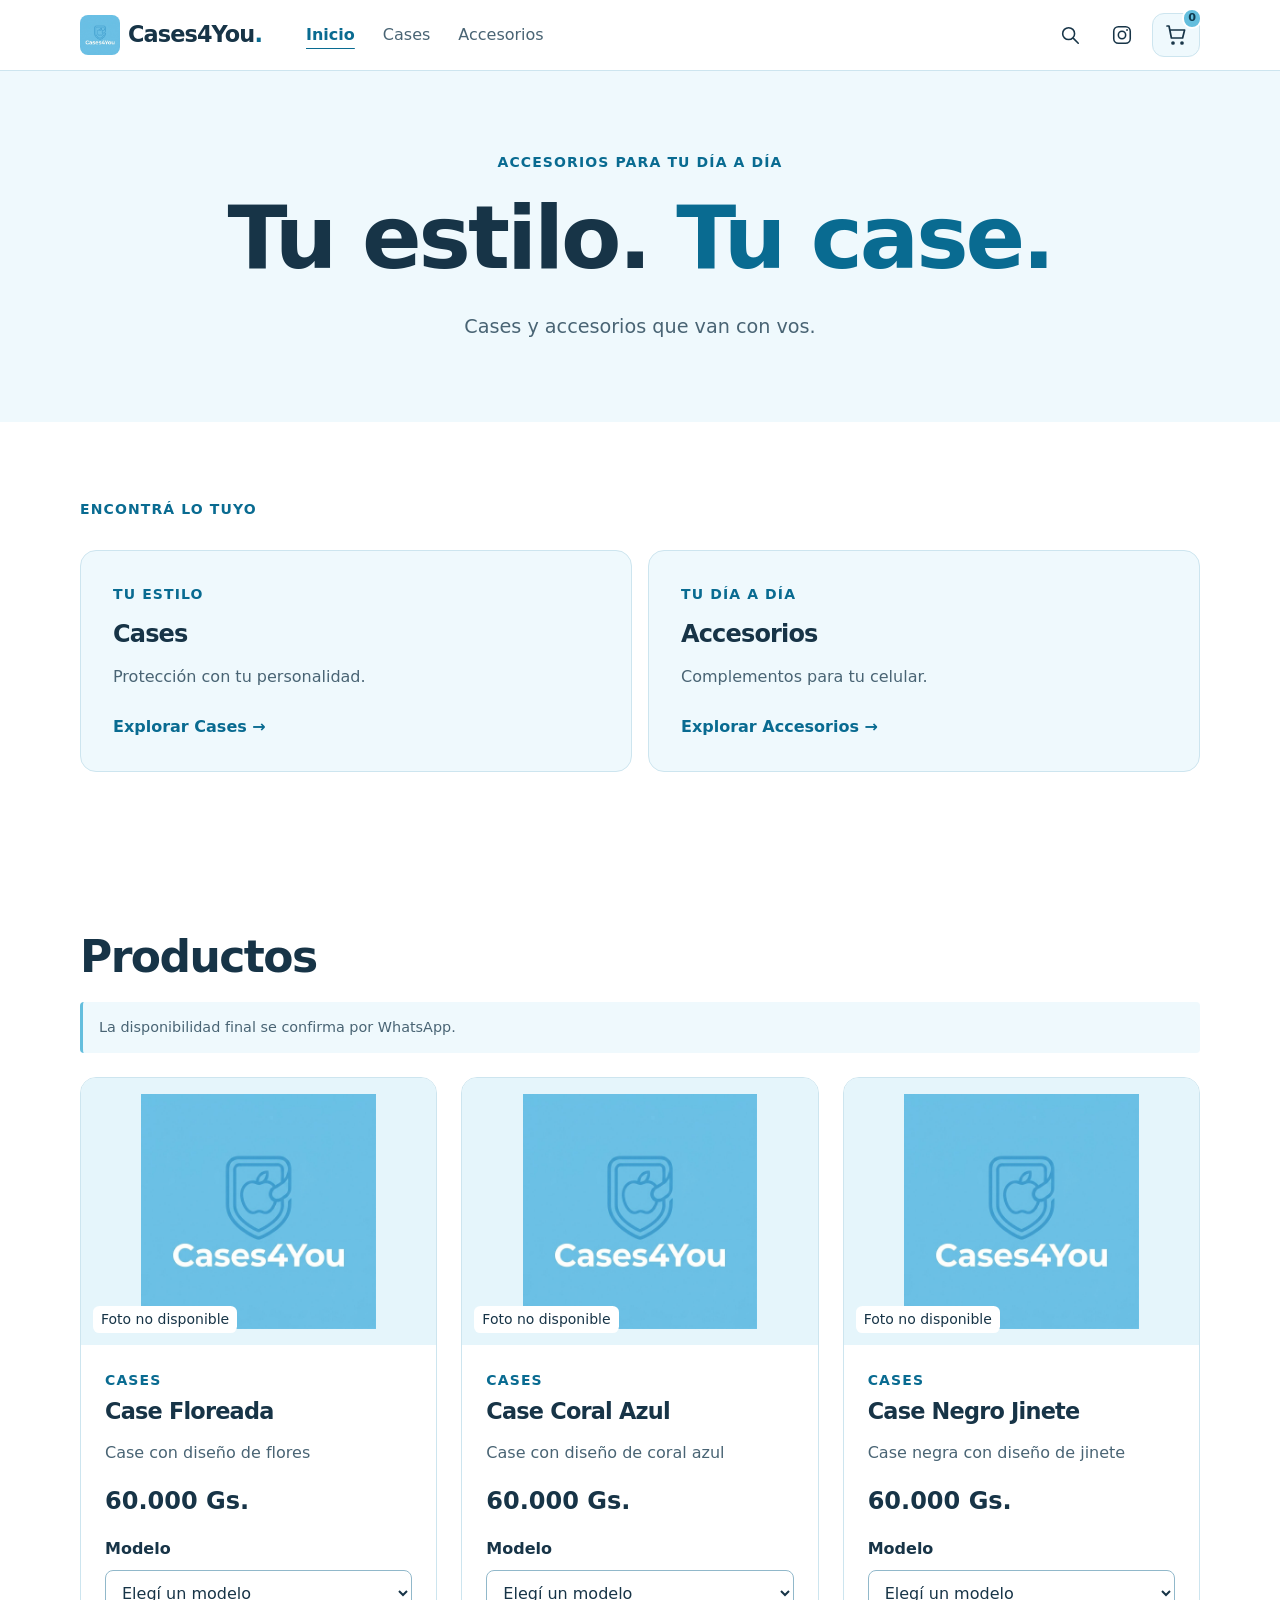
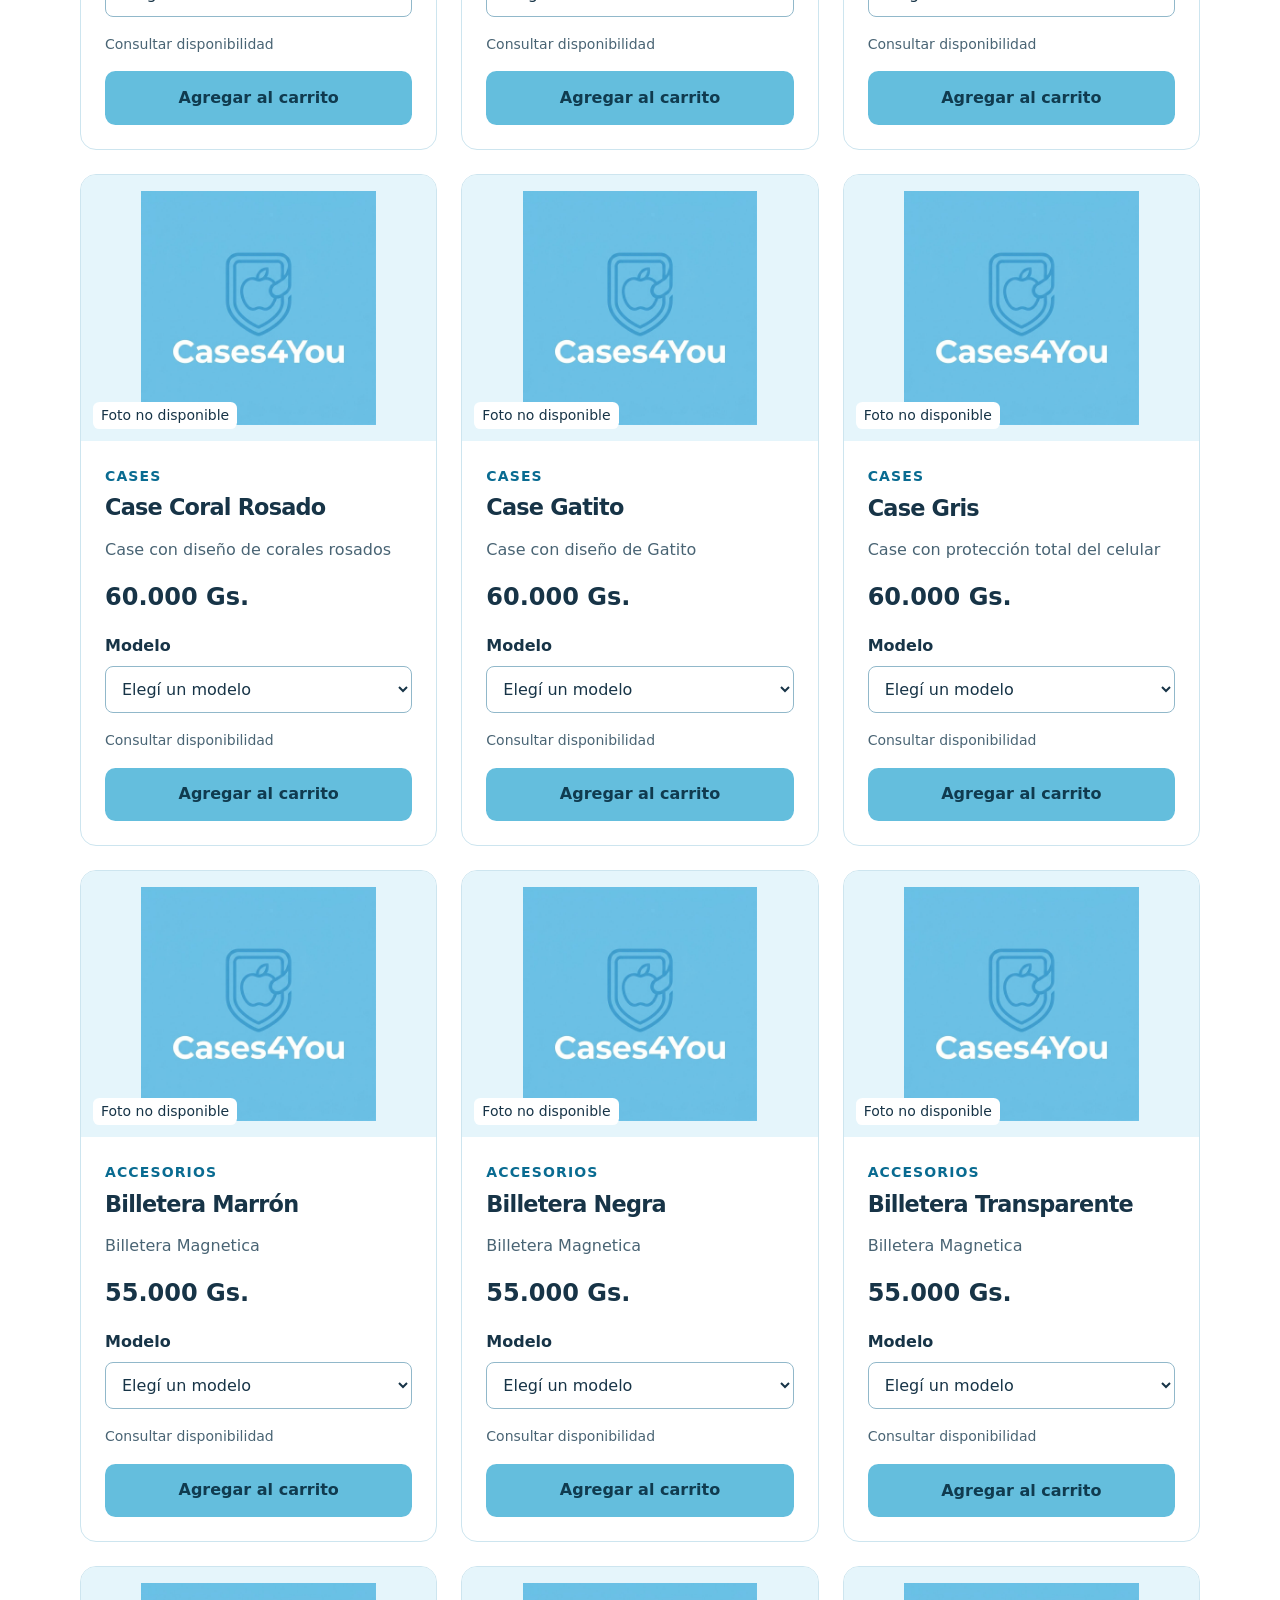
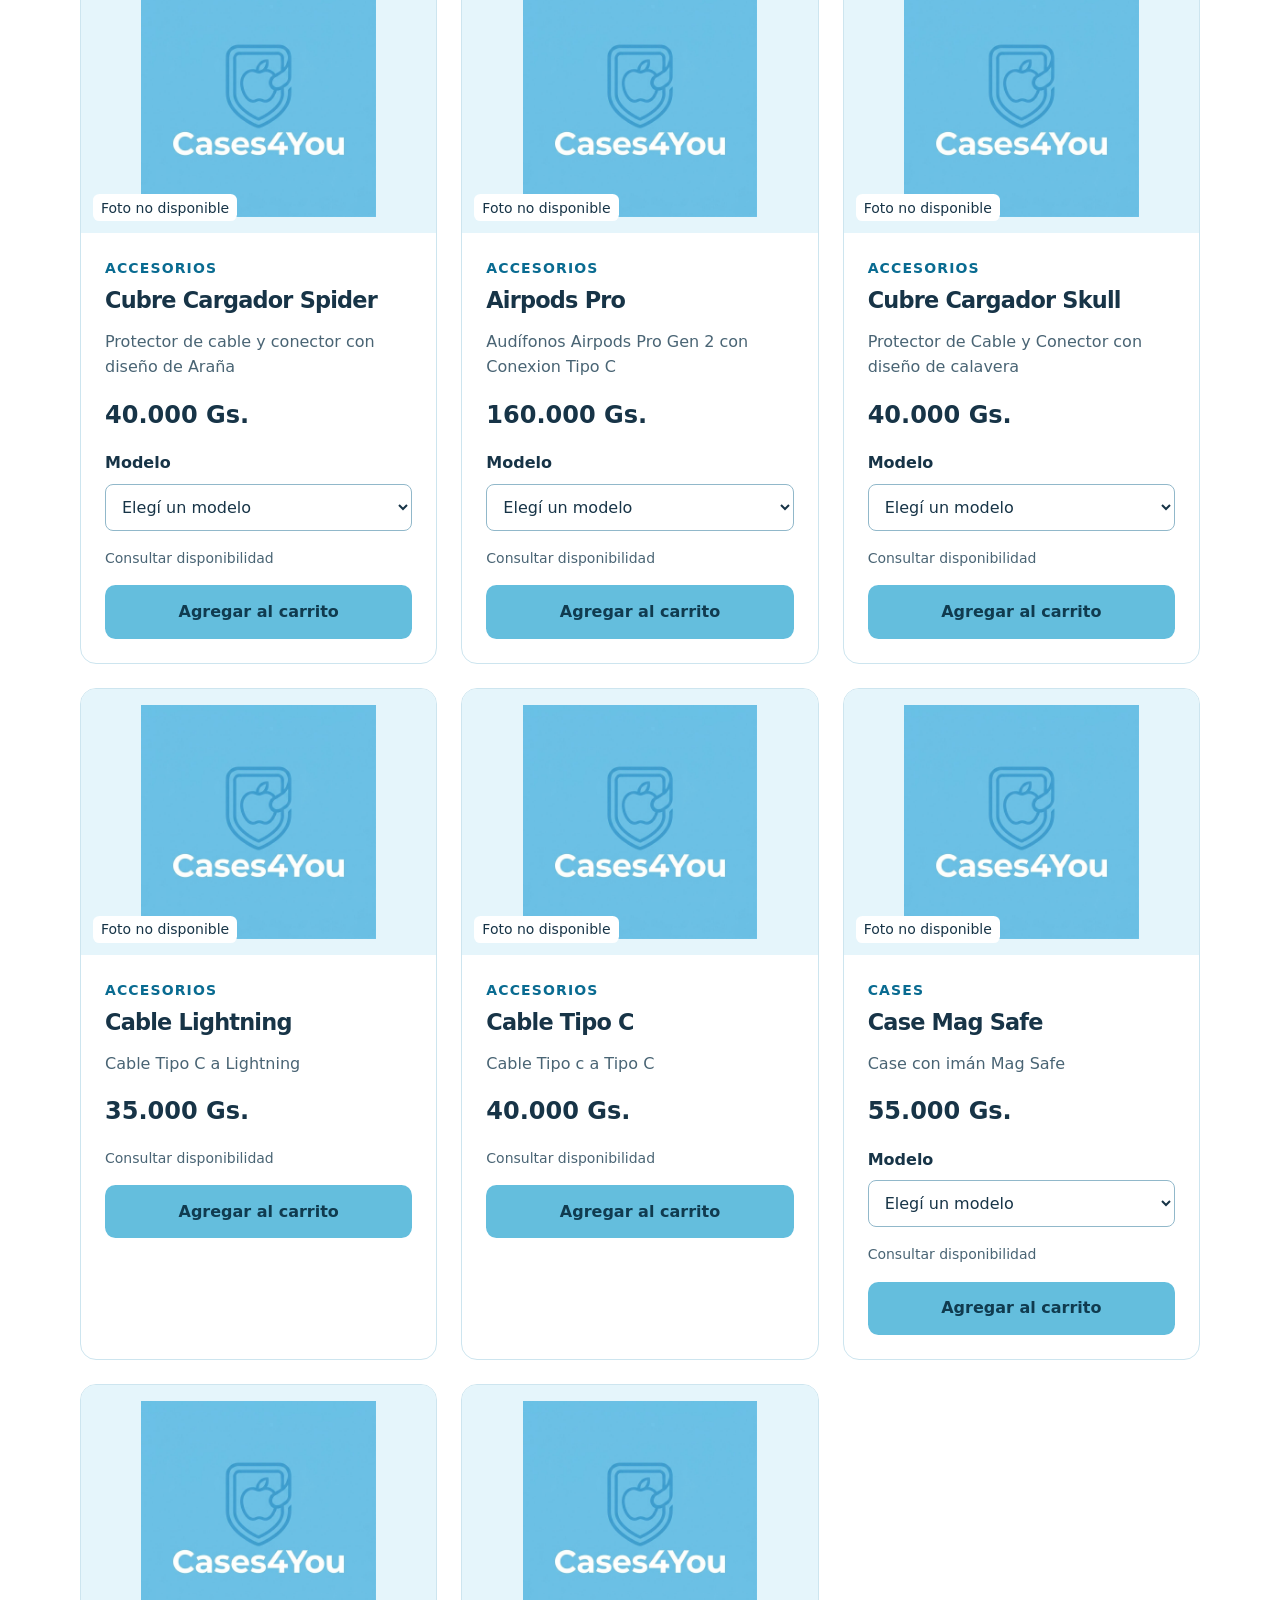
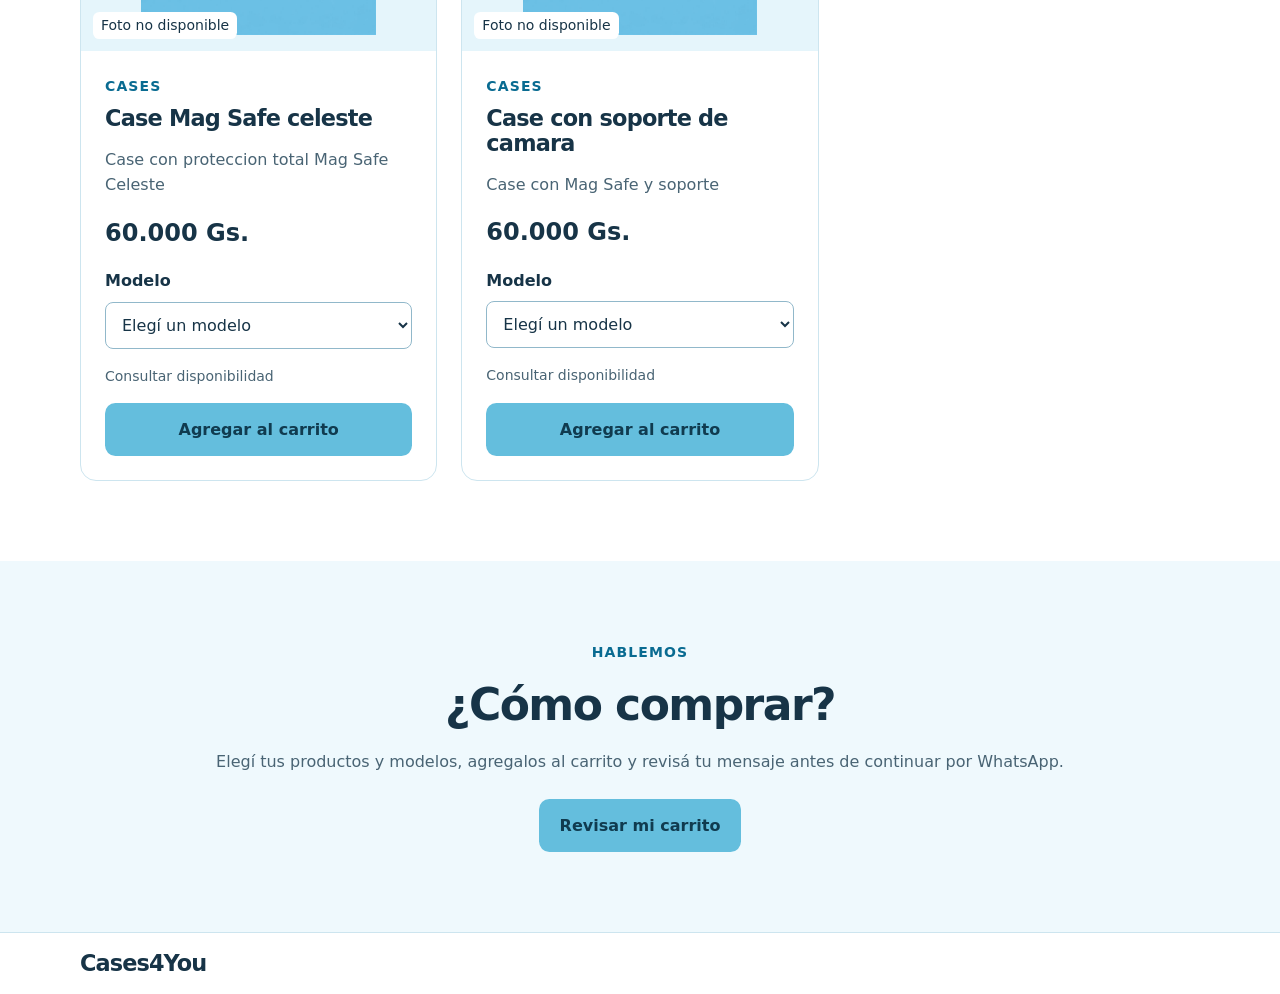
<file: index.html>
<!DOCTYPE html>
<html lang="es">
<head>
  <meta charset="UTF-8">
  <meta name="viewport" content="width=device-width, initial-scale=1.0">
  <meta name="description" content="Cases y accesorios para tu día a día. Explorá Cases4You y consultá disponibilidad.">
  <title>Cases4You | Tu estilo. Tu case.</title>
  <!-- Todas las páginas usan los mismos archivos de apariencia y comportamiento. -->
  <link rel="stylesheet" href="styles.css">
  <script src="script.js?v=20261002-whatsapp-2" defer></script>
</head>
<body>
  <a class="saltar-contenido" href="#contenido">Saltar al contenido</a>
  <header class="cabecera">
    <div class="contenedor barra">
      <a class="marca marca-cabecera" href="index.html" aria-current="page">
        <img class="logo-marca" src="images/logo-cases4you.jpg" alt="" width="48" height="48">
        <span>Cases4You<span class="acento" aria-hidden="true">.</span></span>
      </a>
      <!-- En pantallas amplias, los enlaces se muestran junto a la marca. -->
      <nav class="navegacion-escritorio" aria-label="Navegación principal">
        <a href="index.html" aria-current="page">Inicio</a>
        <a href="cases.html">Cases</a>
        <a href="accesorios.html">Accesorios</a>
      </nav>
      <div class="acciones-cabecera">
        <!-- details y summary crean un desplegable que también funciona sin JavaScript. -->
        <details id="menu-navegacion" class="menu-desplegable">
          <summary class="boton-menu" aria-label="Menú de navegación">
            <svg width="24" height="24" viewBox="0 0 24 24" fill="none" stroke="currentColor" stroke-width="1.7" aria-hidden="true" focusable="false">
              <path d="M4 6h16M4 12h16M4 18h16" stroke-linecap="round"/>
            </svg>
          </summary>
          <nav class="opciones-menu" aria-label="Navegación principal">
              <a href="index.html" aria-current="page">Inicio</a>
              <a href="cases.html">Cases</a>
              <a href="accesorios.html">Accesorios</a>
          </nav>
        </details>
        <button id="abrir-busqueda" class="icono-cabecera" type="button" aria-label="Buscar productos" aria-expanded="false" aria-controls="busqueda-sitio"><svg width="22" height="22" viewBox="0 0 24 24" fill="none" stroke="currentColor" stroke-width="1.7" aria-hidden="true"><circle cx="10.5" cy="10.5" r="6.5"/><path d="m16 16 5 5" stroke-linecap="round"/></svg></button>
        <a class="icono-cabecera" href="https://www.instagram.com/cases4you.py/" target="_blank" rel="noopener noreferrer" aria-label="Instagram de Cases4You (abre otra pestaña)"><svg width="22" height="22" viewBox="0 0 24 24" fill="none" stroke="currentColor" stroke-width="1.7" aria-hidden="true"><rect x="3" y="3" width="18" height="18" rx="5"/><circle cx="12" cy="12" r="4"/><circle cx="17.5" cy="6.5" r="1" fill="currentColor" stroke="none"/></svg></a>
        <button class="boton-carrito" type="button" data-abrir-carrito aria-label="Abrir carrito, 0 productos" aria-haspopup="dialog" aria-controls="carrito">
          <!-- SVG dibuja un ícono nítido a cualquier tamaño, sin descargar imágenes. -->
          <svg width="24" height="24" viewBox="0 0 24 24" fill="none" stroke="currentColor" stroke-width="1.7" aria-hidden="true" focusable="false">
            <path d="M3 3h2l2.4 12h11.2l2-8H6" stroke-linecap="round" stroke-linejoin="round"/>
            <circle cx="9" cy="20" r="1"/>
            <circle cx="18" cy="20" r="1"/>
          </svg>
          <span data-contador aria-hidden="true">0</span>
        </button>
      </div>
    </div>
    <form id="busqueda-sitio" class="contenedor buscador-sitio" role="search" hidden>
      <label for="buscar-productos">Buscar productos en esta página</label>
      <div class="fila-busqueda"><input id="buscar-productos" type="search" placeholder="Nombre, descripción o modelo" autocomplete="off"><button type="reset" class="boton-secundario">Limpiar</button></div>
    </form>
  </header>
  <main id="contenido">
    <section class="hero">
      <div class="contenedor presentacion">
        <p class="etiqueta">Accesorios para tu día a día</p>
        <h1><span>Tu estilo.</span> <span class="acento">Tu case.</span></h1>
        <p class="introduccion">Cases y accesorios que van con vos.</p>
      </div>
    </section>

    <section id="categorias" class="seccion contenedor">
      <h2 class="etiqueta">Encontrá lo tuyo</h2>
      <!-- Cada tarjeta es un enlace que abre otro archivo HTML. -->
      <div class="categorias">
        <a class="categoria" href="cases.html">
          <p class="etiqueta">Tu estilo</p>
          <h3>Cases</h3>
          <p>Protección con tu personalidad.</p>
          <span class="enlace-categoria">Explorar Cases <span aria-hidden="true">→</span></span>
        </a>
        <a class="categoria" href="accesorios.html">
          <p class="etiqueta">Tu día a día</p>
          <h3>Accesorios</h3>
          <p>Complementos para tu celular.</p>
          <span class="enlace-categoria">Explorar Accesorios <span aria-hidden="true">→</span></span>
        </a>
      </div>
    </section>


    <section class="seccion contenedor" aria-labelledby="titulo-productos">
      <h2 id="titulo-productos">Productos</h2>
      <p class="nota-demo">La disponibilidad final se confirma por WhatsApp.</p>
      <p id="estado-catalogo" role="status">Cargando productos…</p>
      <button id="reintentar-catalogo" class="boton-secundario" type="button" hidden>Reintentar</button>
      <p id="resultado-busqueda" role="status" aria-live="polite"></p>
      <div id="lista-productos" class="productos" data-categoria="todos"></div>
      <noscript>Activá JavaScript para ver los productos y usar el carrito.</noscript>
    </section>

    <section id="como-comprar" class="seccion compra">
      <div class="contenedor">
        <p class="etiqueta">Hablemos</p>
        <h2>¿Cómo comprar?</h2>
        <p>Elegí tus productos y modelos, agregalos al carrito y revisá tu mensaje antes de continuar por WhatsApp.</p>
        <button class="boton" type="button" data-abrir-carrito aria-haspopup="dialog" aria-controls="carrito">Revisar mi carrito</button>
      </div>
    </section>
  </main>

  <footer class="pie">
    <div class="contenedor barra">
      <a class="marca" href="index.html">Cases4You</a>
    </div>
  </footer>

  <!-- JavaScript copia esta ficha para cada producto de productos.json. -->
  <template id="plantilla-producto">
    <article class="producto">
      <div class="producto-foto">
        <img class="producto-imagen" src="images/logo-cases4you.jpg" alt="" width="1024" height="1024" loading="lazy">
        <span>Foto no disponible</span>
      </div>
      <form class="producto-detalle">
        <p class="etiqueta producto-categoria"></p>
        <h3 class="producto-nombre"></h3>
        <p class="producto-descripcion"></p>
        <p class="precio"></p>
        <div class="campo-modelo">
          <label>Modelo</label>
          <select required>
            <option value="" disabled selected>Elegí un modelo</option>
          </select>
        </div>
        <p class="disponibilidad">Consultar disponibilidad</p>
        <button class="boton" type="submit">Agregar al carrito</button>
      </form>
    </article>
  </template>

  <!-- dialog se encarga del foco, de la ventana modal y de cerrar con Escape. -->
  <dialog id="carrito" class="carrito" aria-labelledby="titulo-carrito">
    <div class="carrito-cabecera">
      <h2 id="titulo-carrito">Tu carrito</h2>
      <button id="cerrar-carrito" class="boton-secundario" type="button" autofocus>Cerrar</button>
    </div>
    <p class="nota-demo">Revisá los productos y modelos antes de consultar por WhatsApp.</p>
    <p id="revision-carrito" role="status"></p>
    <p id="carrito-vacio">Tu carrito está vacío. Elegí un producto para empezar.</p>
    <ul id="lista-carrito" class="lista-carrito" aria-label="Productos seleccionados"></ul>
    <div class="carrito-total">
      <span>Total de referencia</span>
      <strong id="total-carrito">Gs. 0</strong>
    </div>
    <p class="nota">La disponibilidad y el importe final se confirman por WhatsApp.</p>
    <label class="mensaje-etiqueta" for="mensaje-pedido">Vista previa del mensaje</label>
    <textarea id="mensaje-pedido" rows="9" readonly placeholder="Agregá productos para preparar tu mensaje."></textarea>
    <div class="acciones-carrito">
      <button id="copiar-mensaje" class="boton-secundario" type="button" disabled>Copiar mensaje</button>
      <button id="continuar-whatsapp" class="boton" type="button" disabled>Continuar por WhatsApp</button>
    </div>
    <p id="configuracion-whatsapp" class="nota"></p>
    <p id="estado-carrito" role="status"></p>
  </dialog>

  <template id="plantilla-linea-carrito">
    <li class="linea-carrito">
      <h3 class="linea-nombre"></h3>
      <p class="linea-modelo"></p>
      <p class="linea-precio"></p>
      <div class="linea-controles">
        <div class="cantidad">
          <button class="restar" type="button">−</button>
          <span class="unidades"></span>
          <button class="sumar" type="button">+</button>
        </div>
        <button class="quitar" type="button">Quitar</button>
      </div>
      <p class="linea-subtotal"></p>
    </li>
  </template>
  <p id="aviso-carrito" class="aviso-carrito" role="status" aria-live="polite"></p>

</body>
</html>
</file>
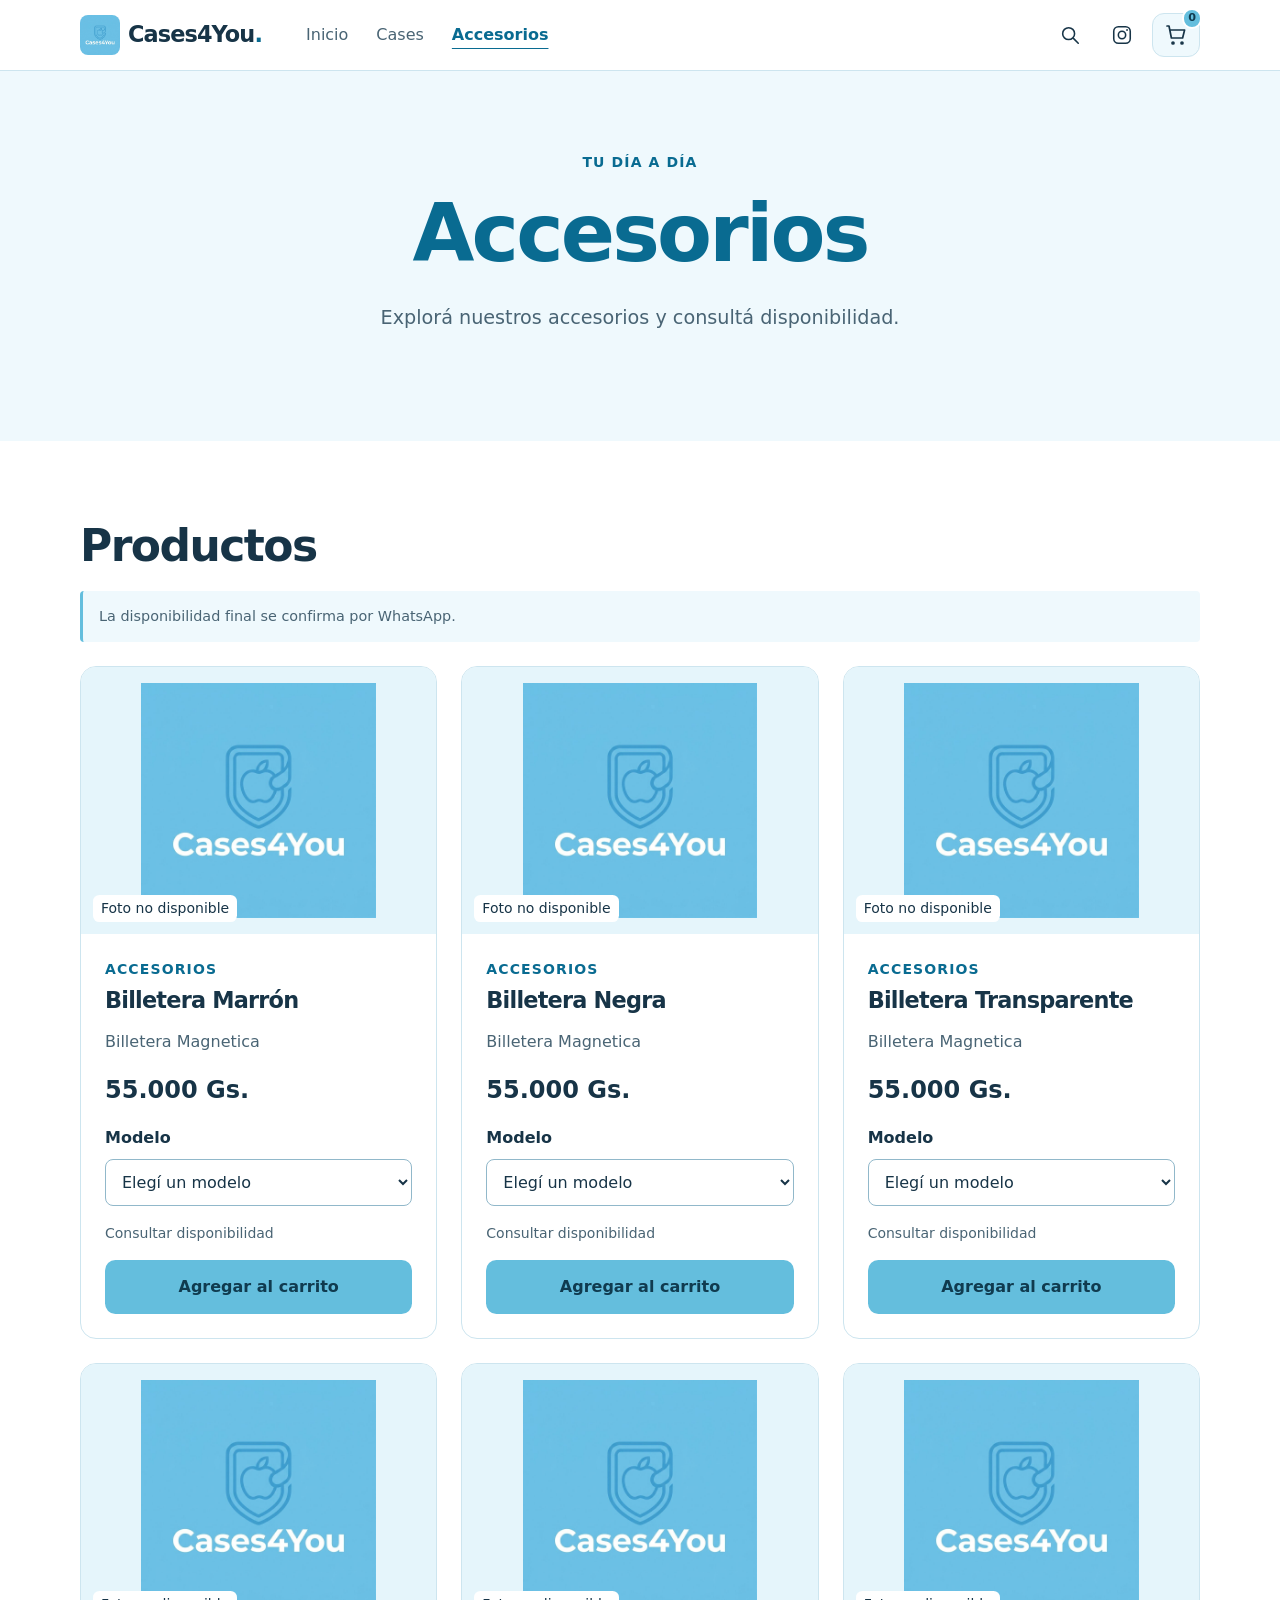
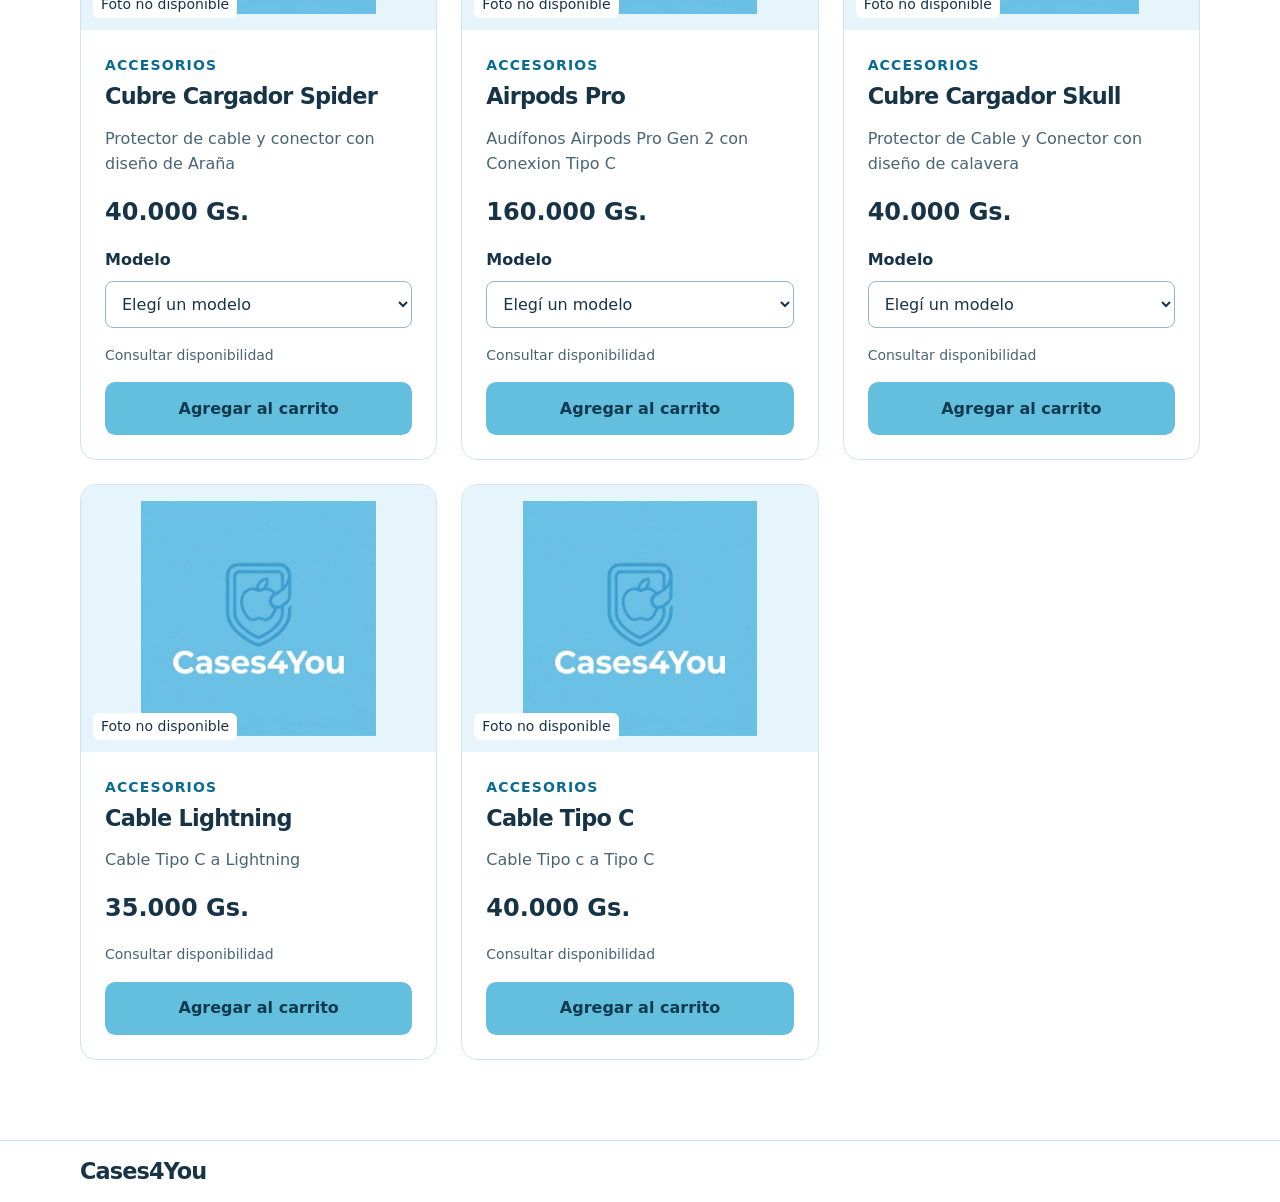
<file: accesorios.html>
<!DOCTYPE html>
<html lang="es">
<head>
  <meta charset="UTF-8">
  <meta name="viewport" content="width=device-width, initial-scale=1.0">
  <meta name="description" content="Accesorios Cases4You. Consultá disponibilidad por WhatsApp.">
  <title>Accesorios | Cases4You</title>
  <!-- Todas las páginas usan los mismos archivos de apariencia y comportamiento. -->
  <link rel="stylesheet" href="styles.css">
  <script src="script.js?v=20261002-whatsapp-2" defer></script>
</head>
<body>
  <a class="saltar-contenido" href="#contenido">Saltar al contenido</a>
  <header class="cabecera">
    <div class="contenedor barra">
      <a class="marca marca-cabecera" href="index.html">
        <img class="logo-marca" src="images/logo-cases4you.jpg" alt="" width="48" height="48">
        <span>Cases4You<span class="acento" aria-hidden="true">.</span></span>
      </a>
      <!-- En pantallas amplias, los enlaces se muestran junto a la marca. -->
      <nav class="navegacion-escritorio" aria-label="Navegación principal">
        <a href="index.html">Inicio</a>
        <a href="cases.html">Cases</a>
        <a href="accesorios.html" aria-current="page">Accesorios</a>
      </nav>
      <div class="acciones-cabecera">
        <!-- details y summary crean un desplegable que también funciona sin JavaScript. -->
        <details id="menu-navegacion" class="menu-desplegable">
          <summary class="boton-menu" aria-label="Menú de navegación">
            <svg width="24" height="24" viewBox="0 0 24 24" fill="none" stroke="currentColor" stroke-width="1.7" aria-hidden="true" focusable="false">
              <path d="M4 6h16M4 12h16M4 18h16" stroke-linecap="round"/>
            </svg>
          </summary>
          <nav class="opciones-menu" aria-label="Navegación principal">
              <a href="index.html">Inicio</a>
              <a href="cases.html">Cases</a>
              <a href="accesorios.html" aria-current="page">Accesorios</a>
          </nav>
        </details>
        <button id="abrir-busqueda" class="icono-cabecera" type="button" aria-label="Buscar productos" aria-expanded="false" aria-controls="busqueda-sitio"><svg width="22" height="22" viewBox="0 0 24 24" fill="none" stroke="currentColor" stroke-width="1.7" aria-hidden="true"><circle cx="10.5" cy="10.5" r="6.5"/><path d="m16 16 5 5" stroke-linecap="round"/></svg></button>
        <a class="icono-cabecera" href="https://www.instagram.com/cases4you.py/" target="_blank" rel="noopener noreferrer" aria-label="Instagram de Cases4You (abre otra pestaña)"><svg width="22" height="22" viewBox="0 0 24 24" fill="none" stroke="currentColor" stroke-width="1.7" aria-hidden="true"><rect x="3" y="3" width="18" height="18" rx="5"/><circle cx="12" cy="12" r="4"/><circle cx="17.5" cy="6.5" r="1" fill="currentColor" stroke="none"/></svg></a>
        <button class="boton-carrito" type="button" data-abrir-carrito aria-label="Abrir carrito, 0 productos" aria-haspopup="dialog" aria-controls="carrito">
          <!-- SVG dibuja un ícono nítido a cualquier tamaño, sin descargar imágenes. -->
          <svg width="24" height="24" viewBox="0 0 24 24" fill="none" stroke="currentColor" stroke-width="1.7" aria-hidden="true" focusable="false">
            <path d="M3 3h2l2.4 12h11.2l2-8H6" stroke-linecap="round" stroke-linejoin="round"/>
            <circle cx="9" cy="20" r="1"/>
            <circle cx="18" cy="20" r="1"/>
          </svg>
          <span data-contador aria-hidden="true">0</span>
        </button>
      </div>
    </div>
    <form id="busqueda-sitio" class="contenedor buscador-sitio" role="search" hidden>
      <label for="buscar-productos">Buscar productos en esta página</label>
      <div class="fila-busqueda"><input id="buscar-productos" type="search" placeholder="Nombre, descripción o modelo" autocomplete="off"><button type="reset" class="boton-secundario">Limpiar</button></div>
    </form>
  </header>
  <main id="contenido">
    <section class="encabezado-categoria">
      <div class="contenedor">
        <p class="etiqueta">Tu día a día</p>
        <h1>Accesorios</h1>
        <p class="introduccion">Explorá nuestros accesorios y consultá disponibilidad.</p>
      </div>
    </section>


    <section class="seccion contenedor" aria-labelledby="titulo-productos">
      <h2 id="titulo-productos">Productos</h2>
      <p class="nota-demo">La disponibilidad final se confirma por WhatsApp.</p>
      <p id="estado-catalogo" role="status">Cargando productos…</p>
      <button id="reintentar-catalogo" class="boton-secundario" type="button" hidden>Reintentar</button>
      <p id="resultado-busqueda" role="status" aria-live="polite"></p>
      <div id="lista-productos" class="productos" data-categoria="accesorios"></div>
      <noscript>Activá JavaScript para ver los productos y usar el carrito.</noscript>
    </section>
  </main>

  <footer class="pie">
    <div class="contenedor barra">
      <a class="marca" href="index.html">Cases4You</a>
    </div>
  </footer>

  <!-- JavaScript copia esta ficha para cada producto de productos.json. -->
  <template id="plantilla-producto">
    <article class="producto">
      <div class="producto-foto">
        <img class="producto-imagen" src="images/logo-cases4you.jpg" alt="" width="1024" height="1024" loading="lazy">
        <span>Foto no disponible</span>
      </div>
      <form class="producto-detalle">
        <p class="etiqueta producto-categoria"></p>
        <h3 class="producto-nombre"></h3>
        <p class="producto-descripcion"></p>
        <p class="precio"></p>
        <div class="campo-modelo">
          <label>Modelo</label>
          <select required>
            <option value="" disabled selected>Elegí un modelo</option>
          </select>
        </div>
        <p class="disponibilidad">Consultar disponibilidad</p>
        <button class="boton" type="submit">Agregar al carrito</button>
      </form>
    </article>
  </template>

  <!-- dialog se encarga del foco, de la ventana modal y de cerrar con Escape. -->
  <dialog id="carrito" class="carrito" aria-labelledby="titulo-carrito">
    <div class="carrito-cabecera">
      <h2 id="titulo-carrito">Tu carrito</h2>
      <button id="cerrar-carrito" class="boton-secundario" type="button" autofocus>Cerrar</button>
    </div>
    <p class="nota-demo">Revisá los productos y modelos antes de consultar por WhatsApp.</p>
    <p id="revision-carrito" role="status"></p>
    <p id="carrito-vacio">Tu carrito está vacío. Elegí un producto para empezar.</p>
    <ul id="lista-carrito" class="lista-carrito" aria-label="Productos seleccionados"></ul>
    <div class="carrito-total">
      <span>Total de referencia</span>
      <strong id="total-carrito">Gs. 0</strong>
    </div>
    <p class="nota">La disponibilidad y el importe final se confirman por WhatsApp.</p>
    <label class="mensaje-etiqueta" for="mensaje-pedido">Vista previa del mensaje</label>
    <textarea id="mensaje-pedido" rows="9" readonly placeholder="Agregá productos para preparar tu mensaje."></textarea>
    <div class="acciones-carrito">
      <button id="copiar-mensaje" class="boton-secundario" type="button" disabled>Copiar mensaje</button>
      <button id="continuar-whatsapp" class="boton" type="button" disabled>Continuar por WhatsApp</button>
    </div>
    <p id="configuracion-whatsapp" class="nota"></p>
    <p id="estado-carrito" role="status"></p>
  </dialog>

  <template id="plantilla-linea-carrito">
    <li class="linea-carrito">
      <h3 class="linea-nombre"></h3>
      <p class="linea-modelo"></p>
      <p class="linea-precio"></p>
      <div class="linea-controles">
        <div class="cantidad">
          <button class="restar" type="button">−</button>
          <span class="unidades"></span>
          <button class="sumar" type="button">+</button>
        </div>
        <button class="quitar" type="button">Quitar</button>
      </div>
      <p class="linea-subtotal"></p>
    </li>
  </template>
  <p id="aviso-carrito" class="aviso-carrito" role="status" aria-live="polite"></p>

</body>
</html>
</file>
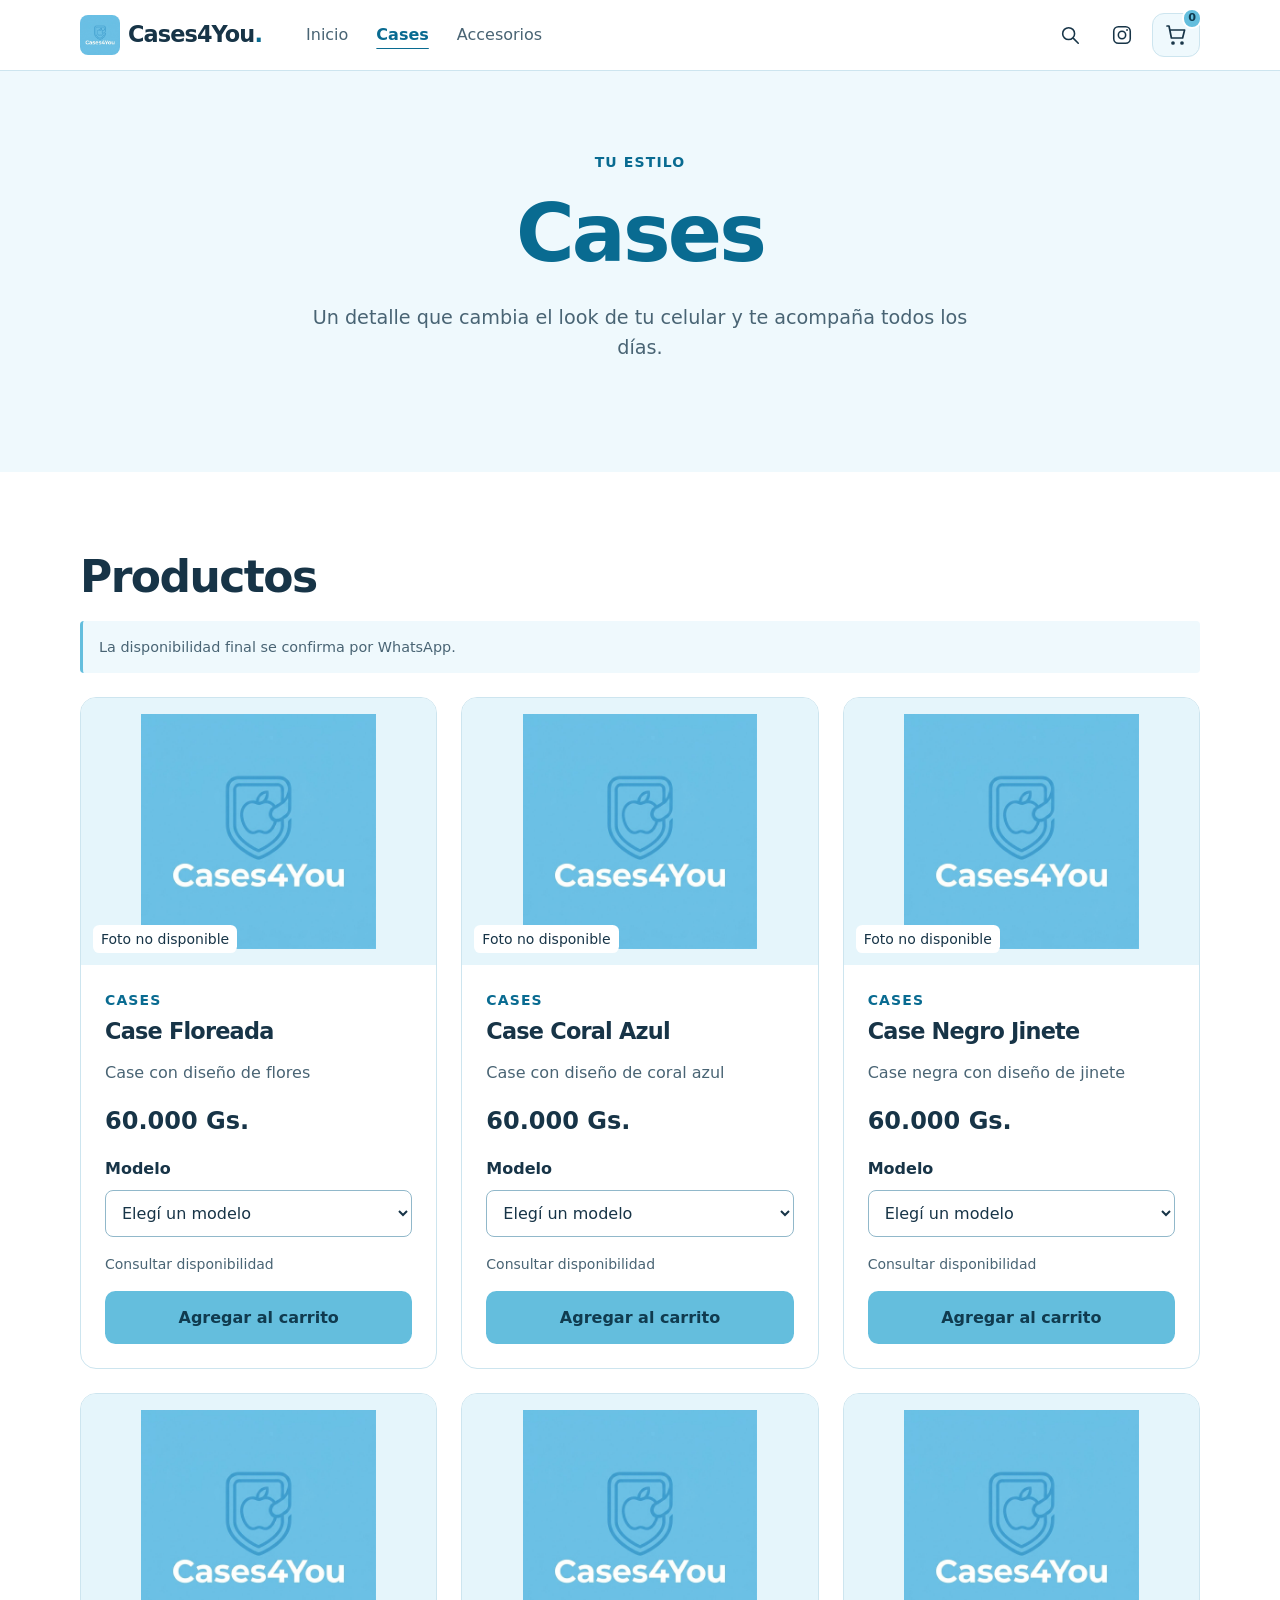
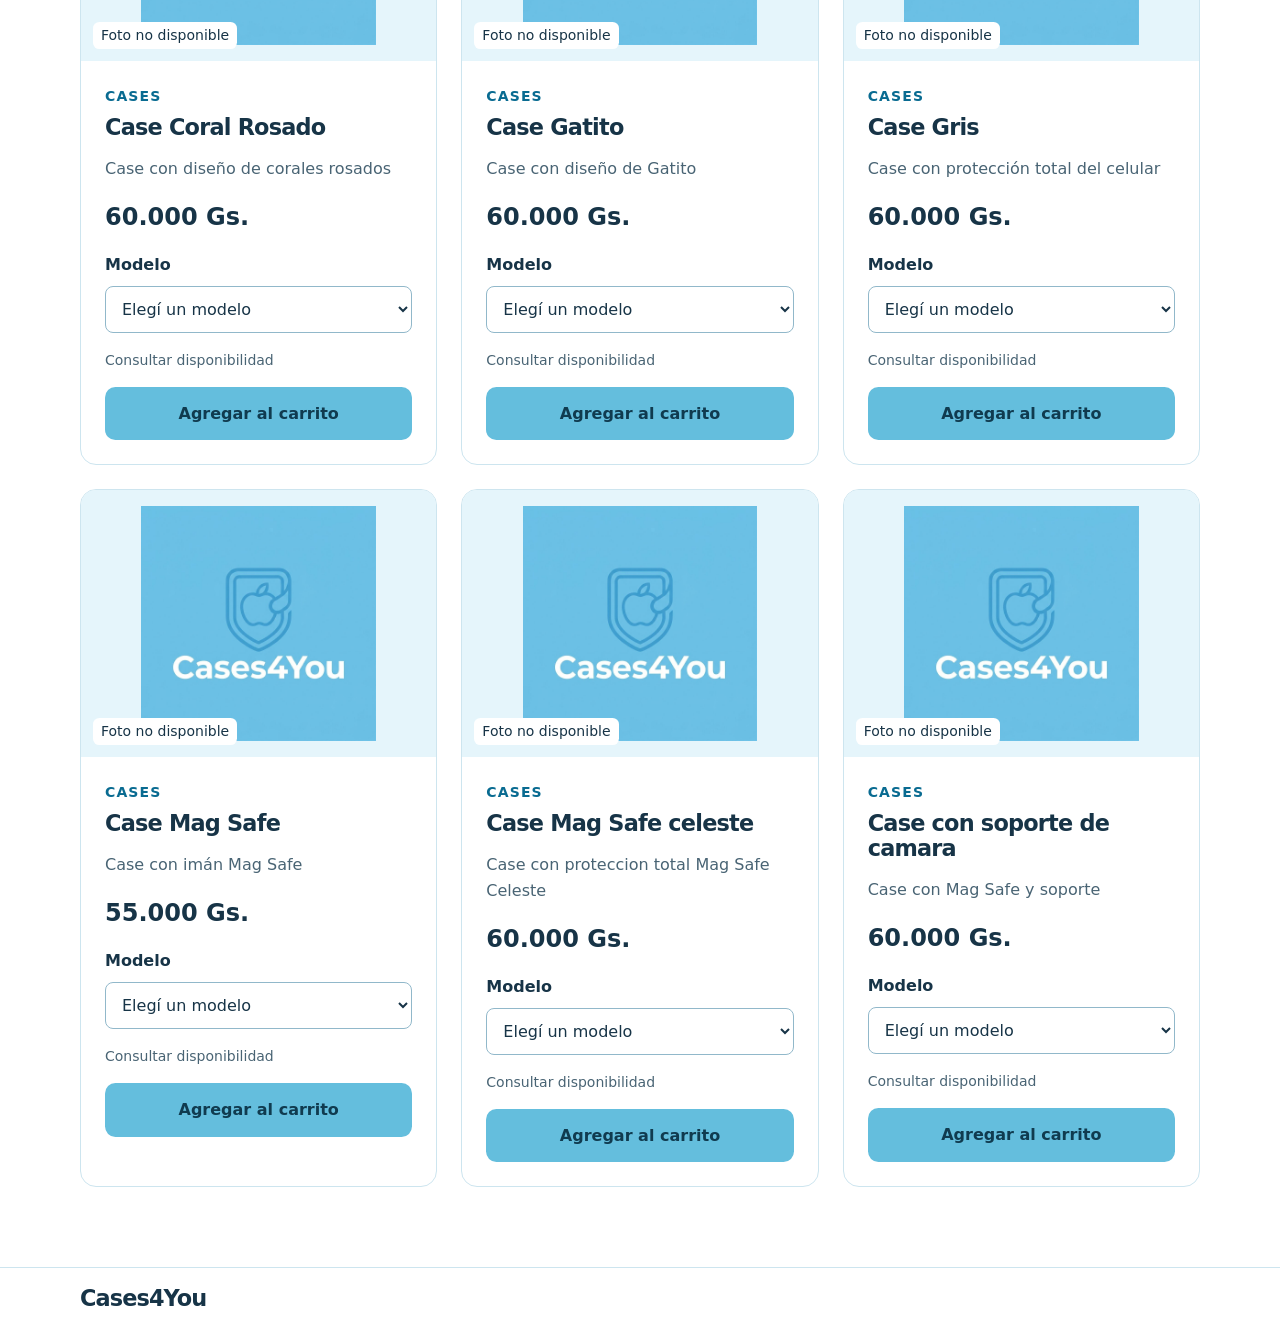
<file: cases.html>
<!DOCTYPE html>
<html lang="es">
<head>
  <meta charset="UTF-8">
  <meta name="viewport" content="width=device-width, initial-scale=1.0">
  <meta name="description" content="Cases en Cases4You. Un detalle que cambia el look de tu celular y te acompaña todos los días.">
  <title>Cases | Cases4You</title>
  <!-- Todas las páginas usan los mismos archivos de apariencia y comportamiento. -->
  <link rel="stylesheet" href="styles.css">
  <script src="script.js?v=20261002-whatsapp-2" defer></script>
</head>
<body>
  <a class="saltar-contenido" href="#contenido">Saltar al contenido</a>
  <header class="cabecera">
    <div class="contenedor barra">
      <a class="marca marca-cabecera" href="index.html">
        <img class="logo-marca" src="images/logo-cases4you.jpg" alt="" width="48" height="48">
        <span>Cases4You<span class="acento" aria-hidden="true">.</span></span>
      </a>
      <!-- En pantallas amplias, los enlaces se muestran junto a la marca. -->
      <nav class="navegacion-escritorio" aria-label="Navegación principal">
        <a href="index.html">Inicio</a>
        <a href="cases.html" aria-current="page">Cases</a>
        <a href="accesorios.html">Accesorios</a>
      </nav>
      <div class="acciones-cabecera">
        <!-- details y summary crean un desplegable que también funciona sin JavaScript. -->
        <details id="menu-navegacion" class="menu-desplegable">
          <summary class="boton-menu" aria-label="Menú de navegación">
            <svg width="24" height="24" viewBox="0 0 24 24" fill="none" stroke="currentColor" stroke-width="1.7" aria-hidden="true" focusable="false">
              <path d="M4 6h16M4 12h16M4 18h16" stroke-linecap="round"/>
            </svg>
          </summary>
          <nav class="opciones-menu" aria-label="Navegación principal">
              <a href="index.html">Inicio</a>
              <a href="cases.html" aria-current="page">Cases</a>
              <a href="accesorios.html">Accesorios</a>
          </nav>
        </details>
        <button id="abrir-busqueda" class="icono-cabecera" type="button" aria-label="Buscar productos" aria-expanded="false" aria-controls="busqueda-sitio"><svg width="22" height="22" viewBox="0 0 24 24" fill="none" stroke="currentColor" stroke-width="1.7" aria-hidden="true"><circle cx="10.5" cy="10.5" r="6.5"/><path d="m16 16 5 5" stroke-linecap="round"/></svg></button>
        <a class="icono-cabecera" href="https://www.instagram.com/cases4you.py/" target="_blank" rel="noopener noreferrer" aria-label="Instagram de Cases4You (abre otra pestaña)"><svg width="22" height="22" viewBox="0 0 24 24" fill="none" stroke="currentColor" stroke-width="1.7" aria-hidden="true"><rect x="3" y="3" width="18" height="18" rx="5"/><circle cx="12" cy="12" r="4"/><circle cx="17.5" cy="6.5" r="1" fill="currentColor" stroke="none"/></svg></a>
        <button class="boton-carrito" type="button" data-abrir-carrito aria-label="Abrir carrito, 0 productos" aria-haspopup="dialog" aria-controls="carrito">
          <!-- SVG dibuja un ícono nítido a cualquier tamaño, sin descargar imágenes. -->
          <svg width="24" height="24" viewBox="0 0 24 24" fill="none" stroke="currentColor" stroke-width="1.7" aria-hidden="true" focusable="false">
            <path d="M3 3h2l2.4 12h11.2l2-8H6" stroke-linecap="round" stroke-linejoin="round"/>
            <circle cx="9" cy="20" r="1"/>
            <circle cx="18" cy="20" r="1"/>
          </svg>
          <span data-contador aria-hidden="true">0</span>
        </button>
      </div>
    </div>
    <form id="busqueda-sitio" class="contenedor buscador-sitio" role="search" hidden>
      <label for="buscar-productos">Buscar productos en esta página</label>
      <div class="fila-busqueda"><input id="buscar-productos" type="search" placeholder="Nombre, descripción o modelo" autocomplete="off"><button type="reset" class="boton-secundario">Limpiar</button></div>
    </form>
  </header>
  <main id="contenido">
    <section class="encabezado-categoria">
      <div class="contenedor">
        <p class="etiqueta">Tu estilo</p>
        <h1>Cases</h1>
        <p class="introduccion">Un detalle que cambia el look de tu celular y te acompaña todos los días.</p>
      </div>
    </section>


    <section class="seccion contenedor" aria-labelledby="titulo-productos">
      <h2 id="titulo-productos">Productos</h2>
      <p class="nota-demo">La disponibilidad final se confirma por WhatsApp.</p>
      <p id="estado-catalogo" role="status">Cargando productos…</p>
      <button id="reintentar-catalogo" class="boton-secundario" type="button" hidden>Reintentar</button>
      <p id="resultado-busqueda" role="status" aria-live="polite"></p>
      <div id="lista-productos" class="productos" data-categoria="cases"></div>
      <noscript>Activá JavaScript para ver los productos y usar el carrito.</noscript>
    </section>
  </main>

  <footer class="pie">
    <div class="contenedor barra">
      <a class="marca" href="index.html">Cases4You</a>
    </div>
  </footer>

  <!-- JavaScript copia esta ficha para cada producto de productos.json. -->
  <template id="plantilla-producto">
    <article class="producto">
      <div class="producto-foto">
        <img class="producto-imagen" src="images/logo-cases4you.jpg" alt="" width="1024" height="1024" loading="lazy">
        <span>Foto no disponible</span>
      </div>
      <form class="producto-detalle">
        <p class="etiqueta producto-categoria"></p>
        <h3 class="producto-nombre"></h3>
        <p class="producto-descripcion"></p>
        <p class="precio"></p>
        <div class="campo-modelo">
          <label>Modelo</label>
          <select required>
            <option value="" disabled selected>Elegí un modelo</option>
          </select>
        </div>
        <p class="disponibilidad">Consultar disponibilidad</p>
        <button class="boton" type="submit">Agregar al carrito</button>
      </form>
    </article>
  </template>

  <!-- dialog se encarga del foco, de la ventana modal y de cerrar con Escape. -->
  <dialog id="carrito" class="carrito" aria-labelledby="titulo-carrito">
    <div class="carrito-cabecera">
      <h2 id="titulo-carrito">Tu carrito</h2>
      <button id="cerrar-carrito" class="boton-secundario" type="button" autofocus>Cerrar</button>
    </div>
    <p class="nota-demo">Revisá los productos y modelos antes de consultar por WhatsApp.</p>
    <p id="revision-carrito" role="status"></p>
    <p id="carrito-vacio">Tu carrito está vacío. Elegí un producto para empezar.</p>
    <ul id="lista-carrito" class="lista-carrito" aria-label="Productos seleccionados"></ul>
    <div class="carrito-total">
      <span>Total de referencia</span>
      <strong id="total-carrito">Gs. 0</strong>
    </div>
    <p class="nota">La disponibilidad y el importe final se confirman por WhatsApp.</p>
    <label class="mensaje-etiqueta" for="mensaje-pedido">Vista previa del mensaje</label>
    <textarea id="mensaje-pedido" rows="9" readonly placeholder="Agregá productos para preparar tu mensaje."></textarea>
    <div class="acciones-carrito">
      <button id="copiar-mensaje" class="boton-secundario" type="button" disabled>Copiar mensaje</button>
      <button id="continuar-whatsapp" class="boton" type="button" disabled>Continuar por WhatsApp</button>
    </div>
    <p id="configuracion-whatsapp" class="nota"></p>
    <p id="estado-carrito" role="status"></p>
  </dialog>

  <template id="plantilla-linea-carrito">
    <li class="linea-carrito">
      <h3 class="linea-nombre"></h3>
      <p class="linea-modelo"></p>
      <p class="linea-precio"></p>
      <div class="linea-controles">
        <div class="cantidad">
          <button class="restar" type="button">−</button>
          <span class="unidades"></span>
          <button class="sumar" type="button">+</button>
        </div>
        <button class="quitar" type="button">Quitar</button>
      </div>
      <p class="linea-subtotal"></p>
    </li>
  </template>
  <p id="aviso-carrito" class="aviso-carrito" role="status" aria-live="polite"></p>

</body>
</html>
</file>
<file: styles.css>
/* 1. Blanco y celeste para la marca; azul oscuro para texto legible. */
:root {
  --celeste: #64bedd;
  --azul: #096b91;
  --fondo: #ffffff;
  --superficie: #eff9fd;
  --borde: #cde5ef;
  --texto: #173447;
  --texto-secundario: #496474;
}
* { box-sizing: border-box; }
/* Los controles ocultos no deben reaparecer por el display de su clase. */
[hidden] { display: none !important; }
body {
  margin: 0;
  font-family: system-ui, -apple-system, BlinkMacSystemFont, "Segoe UI", sans-serif;
  font-size: 1rem;
  line-height: 1.6;
  color: var(--texto);
  background: var(--fondo);
}
body.carrito-abierto { overflow: hidden; }
a { color: var(--azul); text-underline-offset: 0.3em; }
button, select, textarea { font: inherit; }
button { cursor: pointer; }
button:disabled { cursor: not-allowed; opacity: 0.55; }
.contenedor { width: 90%; max-width: 1120px; margin: 0 auto; }
h1, h2, h3 {
  line-height: 1.12;
  letter-spacing: -0.035em;
  overflow-wrap: anywhere;
}
h1 { margin: 0 0 1.5rem; font-size: clamp(2.75rem, 7vw, 5.5rem); }
h2 { margin: 0 0 1.25rem; font-size: clamp(1.75rem, 4vw, 2.75rem); }
h3 { margin: 0 0 1rem; font-size: 1.5rem; }
p { margin: 0 0 1.5rem; color: var(--texto-secundario); }
.acento, .etiqueta { color: var(--azul); }
.etiqueta {
  margin-bottom: 1rem;
  font-size: 0.875rem;
  font-weight: 650;
  letter-spacing: 0.08em;
  text-transform: uppercase;
}

/* 2. El carrito queda visible en la esquina superior derecha al desplazarse. */
.cabecera {
  position: sticky;
  top: 0;
  z-index: 5;
  background: #ffffff;
  border-bottom: 1px solid var(--borde);
}
.barra {
  display: flex;
  align-items: center;
  flex-wrap: wrap;
  gap: 0.5rem 1rem;
}
.barra { justify-content: space-between; padding: 0.8rem 0; }
.marca {
  color: var(--texto);
  font-size: 1.15rem;
  font-weight: 750;
  letter-spacing: -0.04em;
  text-decoration: none;
}
.marca-cabecera { display: inline-flex; align-items: center; gap: 0.5rem; font-size: 1.05rem; }
.logo-marca { display: block; width: 2.5rem; height: 2.5rem; flex-shrink: 0; border-radius: 0.5rem; }
.cabecera .barra { gap: 0.5rem; }
.navegacion-escritorio { display: none; }
.navegacion-escritorio a {
  display: flex;
  align-items: center;
  min-height: 44px;
  padding: 0.5rem 0.75rem;
  color: var(--texto-secundario);
  text-decoration: none;
}
.navegacion-escritorio a:hover, .navegacion-escritorio a[aria-current="page"] {
  color: var(--azul);
  text-decoration: underline;
  text-underline-offset: 0.5rem;
}
.navegacion-escritorio a[aria-current="page"] { font-weight: 650; }
.acciones-cabecera { display: flex; align-items: center; gap: 0.5rem; margin-left: auto; }
.menu-desplegable { position: relative; }
.boton-menu, .boton-carrito {
  display: inline-flex;
  align-items: center;
  justify-content: center;
  min-height: 44px;
  padding: 0.5rem 0.6rem;
  border: 1px solid var(--borde);
  border-radius: 0.75rem;
  color: var(--texto);
  background: var(--superficie);
  font-size: 0.875rem;
  font-weight: 650;
  cursor: pointer;
}
.boton-menu { width: 44px; border-color: transparent; background: transparent; list-style: none; }
.boton-menu::-webkit-details-marker { display: none; }
.boton-menu:hover, .boton-carrito:hover { background: #def3fb; }
/* El panel flota debajo del botón sin empujar el resto de la página. */
.opciones-menu {
  position: absolute;
  top: calc(100% + 0.65rem);
  right: 0;
  width: 12rem;
  max-width: calc(100vw - 2rem);
  max-height: calc(100dvh - 6rem);
  overflow-y: auto;
  padding: 0.5rem;
  border: 1px solid var(--borde);
  border-radius: 0.9rem;
  background: #ffffff;
  box-shadow: 0 12px 30px rgb(20 70 95 / 12%);
}
.opciones-menu a {
  display: flex;
  align-items: center;
  min-height: 44px;
  padding: 0.6rem 0.75rem;
  border-radius: 0.5rem;
  color: var(--texto);
  text-decoration: none;
}
.opciones-menu a:hover, .opciones-menu a[aria-current="page"] {
  color: var(--azul);
  background: var(--superficie);
}
.opciones-menu a[aria-current="page"] { font-weight: 700; }
.boton-carrito { position: relative; width: 48px; flex-shrink: 0; }
.boton-carrito svg { flex-shrink: 0; }
[data-contador] {
  position: absolute;
  top: -0.35rem;
  right: -0.2rem;
  min-width: 1.25rem;
  padding: 0 0.25rem;
  border: 2px solid #ffffff;
  border-radius: 1rem;
  color: #103b4f;
  background: var(--celeste);
  font-size: 0.7rem;
  line-height: 1.5;
}

/* 3. Portada y categorías. Las fotos grandes se incorporarán más adelante. */
.hero, .seccion, .encabezado-categoria { padding: 3.5rem 0; }
.hero, .encabezado-categoria { background: var(--superficie); }
.presentacion, .encabezado-categoria { text-align: center; }
.presentacion h1 span { display: inline-block; }
.introduccion { max-width: 42rem; margin: 0 auto 1.75rem; font-size: 1.2rem; }
.presentacion .introduccion { margin-bottom: 0; }
.encabezado-categoria h1 { color: var(--azul); font-size: clamp(2.25rem, 7vw, 5rem); }
.categorias { display: grid; gap: 1rem; margin-top: 2rem; }
.categoria {
  display: flex;
  flex-direction: column;
  min-width: 0;
  padding: 2rem;
  border: 1px solid var(--borde);
  border-radius: 1rem;
  color: var(--texto);
  background: var(--superficie);
  text-decoration: none;
}
.categoria:hover { border-color: var(--azul); }
.enlace-categoria { margin-top: auto; color: var(--azul); font-weight: 600; }
.compra { background: var(--superficie); text-align: center; }
.pie { border-top: 1px solid var(--borde); background: #ffffff; }
section[id] { scroll-margin-top: 6rem; }

/* 4. Fichas: la caja de imagen conserva su espacio al cambiar las fotos. */
.nota-demo {
  padding: 0.9rem 1rem;
  border-left: 3px solid var(--celeste);
  border-radius: 0.25rem;
  background: var(--superficie);
  font-size: 0.9rem;
}
.productos { display: grid; gap: 1.5rem; }
.producto {
  min-width: 0;
  overflow: hidden;
  border: 1px solid var(--borde);
  border-radius: 1rem;
  background: #ffffff;
}
.producto-foto { position: relative; aspect-ratio: 4 / 3; background: #e5f5fb; }
.producto-imagen { display: block; width: 100%; height: 100%; padding: 1rem; object-fit: contain; }
.producto-foto span {
  position: absolute;
  left: 0.75rem;
  bottom: 0.75rem;
  padding: 0.15rem 0.5rem;
  border-radius: 0.4rem;
  color: var(--texto);
  background: #ffffff;
  font-size: 0.875rem;
}
.producto-detalle { display: flex; flex-direction: column; padding: 1.5rem; }
.producto-nombre { font-size: 1.4rem; }
.producto-categoria { margin-bottom: 0.5rem; }
.producto-descripcion { margin-bottom: 1rem; }
.precio { color: var(--texto); font-size: 1.5rem; font-weight: 700; margin-bottom: 1rem; }
.campo-modelo { margin-bottom: 1rem; }
label { display: block; margin-bottom: 0.5rem; font-weight: 600; }
select, textarea {
  width: 100%;
  min-width: 0;
  padding: 0.75rem;
  border: 1px solid #91b8ca;
  border-radius: 0.5rem;
  color: var(--texto);
  background: #ffffff;
  font-size: 1rem;
}
.disponibilidad, .nota { font-size: 0.875rem; }
.disponibilidad { margin-bottom: 1rem; }

/* 5. Botones, foco visible y navegación con teclado. */
.boton, .boton-secundario {
  display: inline-block;
  max-width: 100%;
  min-height: 48px;
  padding: 0.8rem 1.2rem;
  border: 1px solid transparent;
  border-radius: 0.65rem;
  font: inherit;
  font-weight: 650;
  text-align: center;
  text-decoration: none;
  color: #103b4f;
  background: var(--celeste);
  cursor: pointer;
}
.boton:hover:not(:disabled) { background: #8dd7f2; }
.boton-secundario { color: var(--azul); border-color: var(--borde); background: #ffffff; }
a:focus-visible, button:focus-visible, summary:focus-visible, select:focus-visible, textarea:focus-visible {
  outline: 3px solid var(--azul);
  outline-offset: 3px;
}
.saltar-contenido {
  position: fixed;
  z-index: 10;
  left: 1rem;
  top: -10rem;
  padding: 0.75rem 1rem;
  color: var(--texto);
  background: var(--celeste);
}
.saltar-contenido:focus { top: 0.5rem; }

/* 6. dialog permanece oculto hasta que JavaScript llama a showModal(). */
.carrito {
  position: fixed;
  inset: 0 0 0 auto;
  width: min(100%, 32rem);
  max-width: 100%;
  height: 100%;
  height: 100dvh;
  max-height: 100%;
  margin: 0 0 0 auto;
  padding: 1.25rem;
  padding-top: 0;
  padding-bottom: max(1.25rem, env(safe-area-inset-bottom));
  overflow-y: auto;
  overscroll-behavior: contain;
  border: 0;
  border-left: 1px solid var(--borde);
  color: var(--texto);
  background: #ffffff;
}
.carrito::backdrop { background: rgb(14 43 61 / 40%); }
/* Cerrar permanece visible aunque el carrito sea más alto que la pantalla. */
.carrito-cabecera {
  position: sticky;
  top: 0;
  z-index: 1;
  display: flex;
  align-items: center;
  justify-content: space-between;
  flex-wrap: wrap;
  gap: 0.75rem;
  margin: 0 -1.25rem 1.25rem;
  padding: 1rem 1.25rem;
  border-bottom: 1px solid var(--borde);
  background: #ffffff;
}
.carrito h2 { margin: 0; font-size: 1.5rem; }
.carrito h3 { font-size: 1.1rem; margin-bottom: 0.5rem; }
.lista-carrito { padding: 0; margin: 0; list-style: none; }
.linea-carrito { padding: 1.2rem 0; border-bottom: 1px solid var(--borde); }
.linea-modelo, .linea-precio { margin-bottom: 0.5rem; font-size: 0.875rem; }
.linea-controles { display: flex; flex-wrap: wrap; align-items: center; justify-content: space-between; gap: 0.75rem; margin-top: 0.75rem; }
.cantidad { display: flex; align-items: center; gap: 0.5rem; }
.cantidad button, .quitar {
  min-width: 44px;
  min-height: 44px;
  padding: 0.5rem;
  border: 1px solid var(--borde);
  border-radius: 0.5rem;
  color: var(--azul);
  background: var(--superficie);
}
.unidades { min-width: 2ch; text-align: center; }
.quitar { background: #ffffff; }
.linea-subtotal { margin: 0.75rem 0 0; font-weight: 650; color: var(--texto); }
.carrito-total { display: flex; flex-wrap: wrap; justify-content: space-between; gap: 1rem; margin: 1.5rem 0 0.5rem; }
.carrito-total strong { font-size: 1.3rem; }
.mensaje-etiqueta { margin-top: 1.5rem; }
textarea { resize: vertical; line-height: 1.5; }
.acciones-carrito { display: grid; gap: 0.75rem; margin: 1rem 0; }
#estado-carrito { color: var(--azul); font-size: 0.9rem; }
.aviso-carrito {
  position: fixed;
  z-index: 6;
  bottom: 1rem;
  left: 50%;
  transform: translateX(-50%);
  width: max-content;
  max-width: 90%;
  margin: 0;
  padding: 0.8rem 1.1rem;
  border: 1px solid var(--borde);
  border-radius: 0.75rem;
  color: var(--texto);
  background: #ffffff;
  box-shadow: 0 4px 24px rgb(20 70 95 / 15%);
}
.aviso-carrito:empty { padding: 0; border: 0; box-shadow: none; }

/* 7. Más columnas solo cuando hay espacio. */
@media (min-width: 560px) {
  .productos { grid-template-columns: repeat(2, minmax(0, 1fr)); }
}
@media (min-width: 800px) {
  /* Con espacio suficiente, cambiamos las tres rayitas por enlaces visibles. */
  .cabecera .barra { justify-content: flex-start; gap: 2rem; }
  .navegacion-escritorio { display: flex; align-items: center; gap: 0.25rem; }
  .menu-desplegable { display: none; }
  .marca { font-size: 1.4rem; }
  .hero, .seccion, .encabezado-categoria { padding: 5rem 0; }
  .categorias { grid-template-columns: repeat(2, minmax(0, 1fr)); }
}
@media (min-width: 1000px) {
  .productos { grid-template-columns: repeat(3, minmax(0, 1fr)); }
}

/* En horizontal, la cabecera no ocupa permanentemente una pantalla baja. */
@media (max-height: 480px) {
  .cabecera { position: static; }
}

/* Accesos discretos junto al carrito y búsqueda desplegable. */
.icono-cabecera{display:inline-flex;align-items:center;justify-content:center;width:44px;min-width:44px;height:44px;padding:0;border:0;border-radius:.75rem;background:transparent;color:var(--texto);cursor:pointer}
.icono-cabecera:hover{background:var(--superficie)}
.buscador-sitio{padding:0 0 1rem}.buscador-sitio label{font-size:.875rem}.fila-busqueda{display:flex;gap:.5rem}
#buscar-productos{width:100%;min-width:0;padding:.75rem;border:1px solid #91b8ca;border-radius:.65rem;font:inherit;background:white;color:var(--texto)}
#buscar-productos:focus-visible{outline:3px solid var(--azul);outline-offset:3px}
#resultado-busqueda:empty{display:none}
@media(max-width:420px){.marca-cabecera .logo-marca{display:none}.marca-cabecera{font-size:1rem}.acciones-cabecera{gap:0}.cabecera .barra{gap:.25rem}}
@media(min-width:800px) and (max-width:1050px){.cabecera .barra{gap:.5rem}.marca-cabecera{font-size:1.1rem}.navegacion-escritorio a{padding:.5rem}}
</file>
